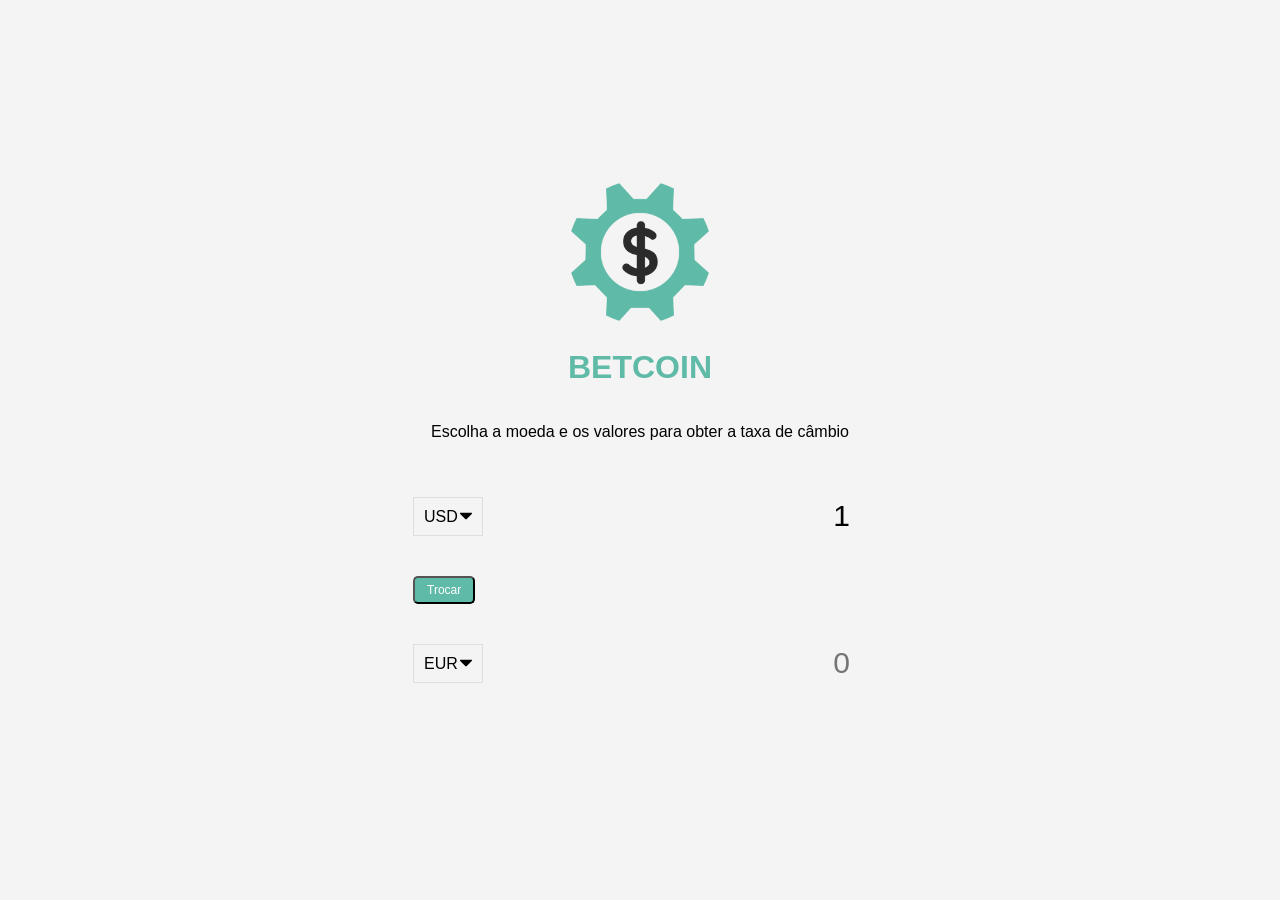
<file: 02-exchange-rate-calculator/index.html>
<!DOCTYPE html>
<html lang="en">
  <head>
    <meta charset="UTF-8" />
    <meta name="viewport" content="width=device-width, initial-scale=1.0" />
    <meta http-equiv="X-UA-Compatible" content="ie=edge" />
    <title>Exchange Rate Calculator</title>
    <link rel="stylesheet" href="./assets/css/style.css" />
  </head>
  <body>
    <img src="./assets/img/money.png" alt="" class="money-img" />
    <h1>BETCOIN</h1>
    <p>Escolha a moeda e os valores para obter a taxa de câmbio</p>

    <div class="container">
      <div class="currency">
        <select id="currency-one">
          <option value="AED">AED</option>
          <option value="ARS">ARS</option>
          <option value="AUD">AUD</option>
          <option value="BGN">BGN</option>
          <option value="BRL">BRL</option>
          <option value="BSD">BSD</option>
          <option value="CAD">CAD</option>
          <option value="CHF">CHF</option>
          <option value="CLP">CLP</option>
          <option value="CNY">CNY</option>
          <option value="COP">COP</option>
          <option value="CZK">CZK</option>
          <option value="DKK">DKK</option>
          <option value="DOP">DOP</option>
          <option value="EGP">EGP</option>
          <option value="EUR">EUR</option>
          <option value="FJD">FJD</option>
          <option value="GBP">GBP</option>
          <option value="GTQ">GTQ</option>
          <option value="HKD">HKD</option>
          <option value="HRK">HRK</option>
          <option value="HUF">HUF</option>
          <option value="IDR">IDR</option>
          <option value="ILS">ILS</option>
          <option value="INR">INR</option>
          <option value="ISK">ISK</option>
          <option value="JPY">JPY</option>
          <option value="KRW">KRW</option>
          <option value="KZT">KZT</option>
          <option value="MXN">MXN</option>
          <option value="MYR">MYR</option>
          <option value="NOK">NOK</option>
          <option value="NZD">NZD</option>
          <option value="PAB">PAB</option>
          <option value="PEN">PEN</option>
          <option value="PHP">PHP</option>
          <option value="PKR">PKR</option>
          <option value="PLN">PLN</option>
          <option value="PYG">PYG</option>
          <option value="RON">RON</option>
          <option value="RUB">RUB</option>
          <option value="SAR">SAR</option>
          <option value="SEK">SEK</option>
          <option value="SGD">SGD</option>
          <option value="THB">THB</option>
          <option value="TRY">TRY</option>
          <option value="TWD">TWD</option>
          <option value="UAH">UAH</option>
          <option value="USD" selected>USD</option>
          <option value="UYU">UYU</option>
          <option value="VND">VND</option>
          <option value="ZAR">ZAR</option>
        </select>
        <input type="number" id="amount-one" placeholder="0" value="1" />
      </div>

      <div class="swap-rate-container">
        <button class="btn" id="swap">Trocar</button>
        <div class="rate" id="rate"></div>
      </div>

      <div class="currency">
        <select id="currency-two">
          <option value="AED">AED</option>
          <option value="ARS">ARS</option>
          <option value="AUD">AUD</option>
          <option value="BGN">BGN</option>
          <option value="BRL">BRL</option>
          <option value="BSD">BSD</option>
          <option value="CAD">CAD</option>
          <option value="CHF">CHF</option>
          <option value="CLP">CLP</option>
          <option value="CNY">CNY</option>
          <option value="COP">COP</option>
          <option value="CZK">CZK</option>
          <option value="DKK">DKK</option>
          <option value="DOP">DOP</option>
          <option value="EGP">EGP</option>
          <option value="EUR" selected>EUR</option>
          <option value="FJD">FJD</option>
          <option value="GBP">GBP</option>
          <option value="GTQ">GTQ</option>
          <option value="HKD">HKD</option>
          <option value="HRK">HRK</option>
          <option value="HUF">HUF</option>
          <option value="IDR">IDR</option>
          <option value="ILS">ILS</option>
          <option value="INR">INR</option>
          <option value="ISK">ISK</option>
          <option value="JPY">JPY</option>
          <option value="KRW">KRW</option>
          <option value="KZT">KZT</option>
          <option value="MXN">MXN</option>
          <option value="MYR">MYR</option>
          <option value="NOK">NOK</option>
          <option value="NZD">NZD</option>
          <option value="PAB">PAB</option>
          <option value="PEN">PEN</option>
          <option value="PHP">PHP</option>
          <option value="PKR">PKR</option>
          <option value="PLN">PLN</option>
          <option value="PYG">PYG</option>
          <option value="RON">RON</option>
          <option value="RUB">RUB</option>
          <option value="SAR">SAR</option>
          <option value="SEK">SEK</option>
          <option value="SGD">SGD</option>
          <option value="THB">THB</option>
          <option value="TRY">TRY</option>
          <option value="TWD">TWD</option>
          <option value="UAH">UAH</option>
          <option value="USD">USD</option>
          <option value="UYU">UYU</option>
          <option value="VND">VND</option>
          <option value="ZAR">ZAR</option>
        </select>
        <input type="number" id="amount-two" placeholder="0" />
      </div>
    </div>

    <script src="./assets/js/script.js"></script>
  </body>
</html>
</file>
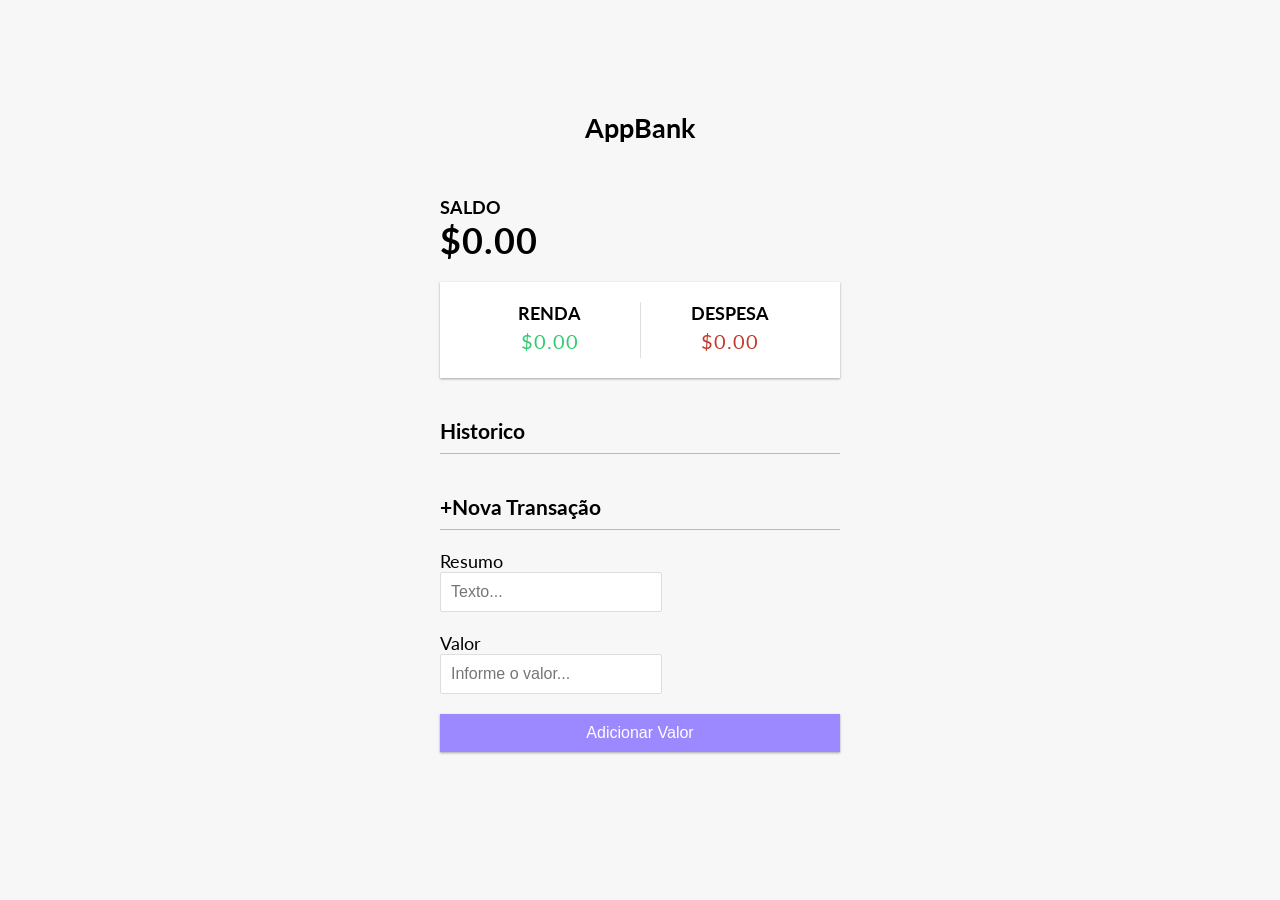
<file: 03-app-bank/index.html>
<!DOCTYPE html>
<html lang="en">
  <head>
    <meta charset="UTF-8" />
    <meta name="viewport" content="width=device-width, initial-scale=1.0" />
    <meta http-equiv="X-UA-Compatible" content="ie=edge" />
    <link rel="stylesheet" href="assets/css/style.css" />
    <title>AppBank</title>
  </head>
  <body>
    <h2>AppBank</h2>

    <div class="container">
      <h4>Saldo</h4>
      <h1 id="balance">$0.00</h1>

      <div class="inc-exp-container">
        <div>
          <h4>Renda</h4>
          <p id="money-plus" class="money plus">+$0.00</p>
        </div>
        <div>
          <h4>Despesa</h4>
          <p id="money-minus" class="money minus">-$0.00</p>
        </div>
      </div>

      <h3>Historico</h3>
      <ul id="list" class="list"></ul>

      <h3>+Nova Transação</h3>
      <form id="form">
        <div class="form-control">
            <label>
                Resumo <input type="text" id="text" placeholder="Texto..." />
            </label>
        </div>
        <div class="form-control">
            <label>
                Valor <input type="number" id="amount" placeholder="Informe o valor..." />
            </label>
        </div>
        <button class="btn">Adicionar Valor</button>
      </form>
    </div>

    <script src="assets/js/script.js"></script>
  </body>
</html>
</file>
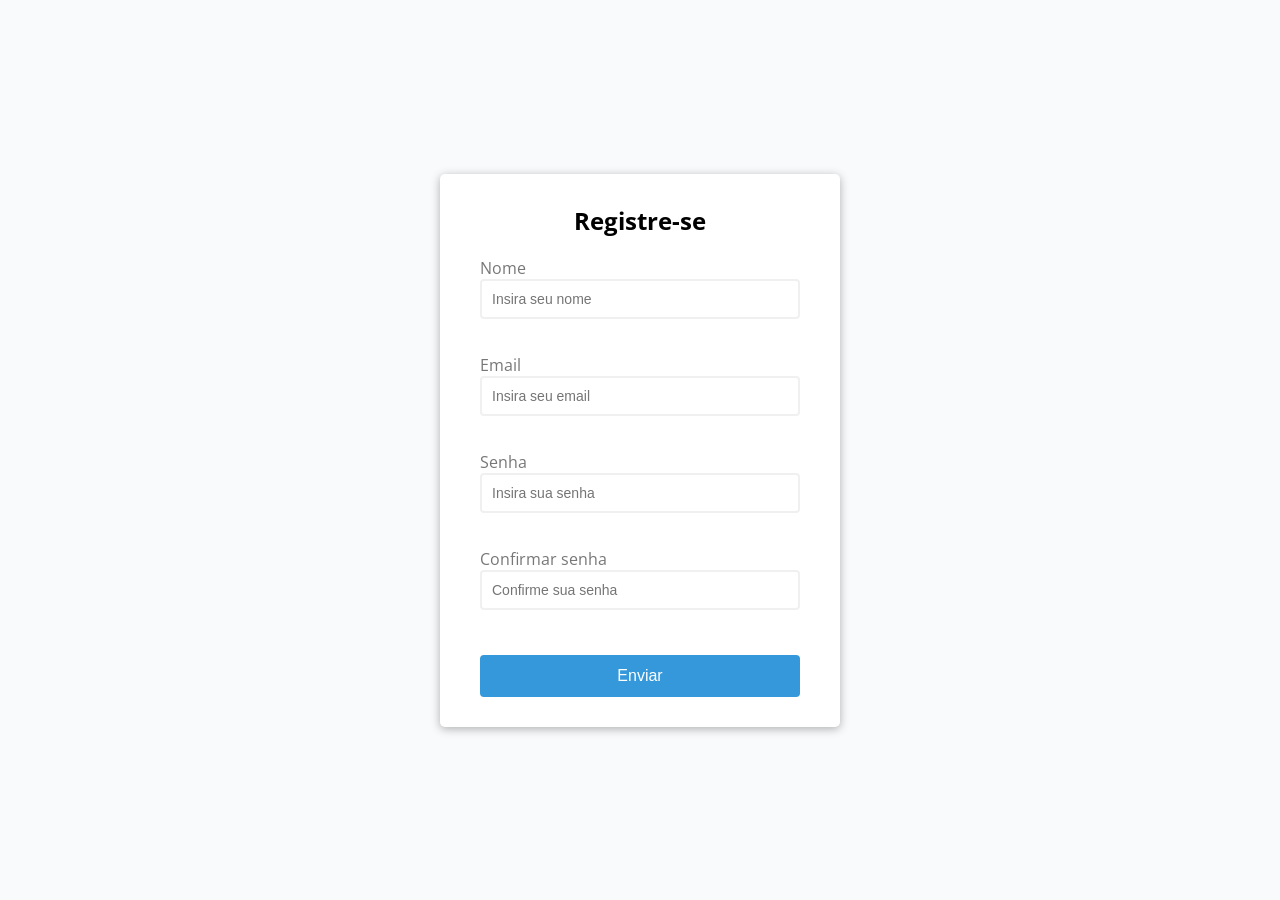
<file: 04-form-validator/index.html>
<!DOCTYPE html>
<html lang="en">
  <head>
    <meta charset="UTF-8" />
    <meta name="viewport" content="width=device-width, initial-scale=1.0" />
    <meta http-equiv="X-UA-Compatible" content="ie=edge" />
    <link rel="stylesheet" href="assets/css/style.css" />
    <title>Form Validator</title>
  </head>
  <body>
    <div class="container">
      <form id="form" class="form">
        <h2>Registre-se</h2>
        
        <div class="form-control">
            <label>
                Nome <input type="text" id="username" placeholder="Insira seu nome" />
            </label>
          <small></small>
        </div>
        
        <div class="form-control">
            <label>
                Email <input type="text" id="email" placeholder="Insira seu email" />
            </label>
            <small></small>
        </div>
        
        <div class="form-control">
            <label>
                Senha <input type="password" id="password" placeholder="Insira sua senha" />
            </label>
            <small></small>
        </div>

        <div class="form-control">
            <label>
                Confirmar senha <input type="password" id="password2" placeholder="Confirme sua senha"/>
            </label>
            <small></small>
        </div>

        <button type="submit">Enviar</button>
      </form>
    </div>

    <script src="assets/js/script.js"></script>
  </body>
</html>
</file>
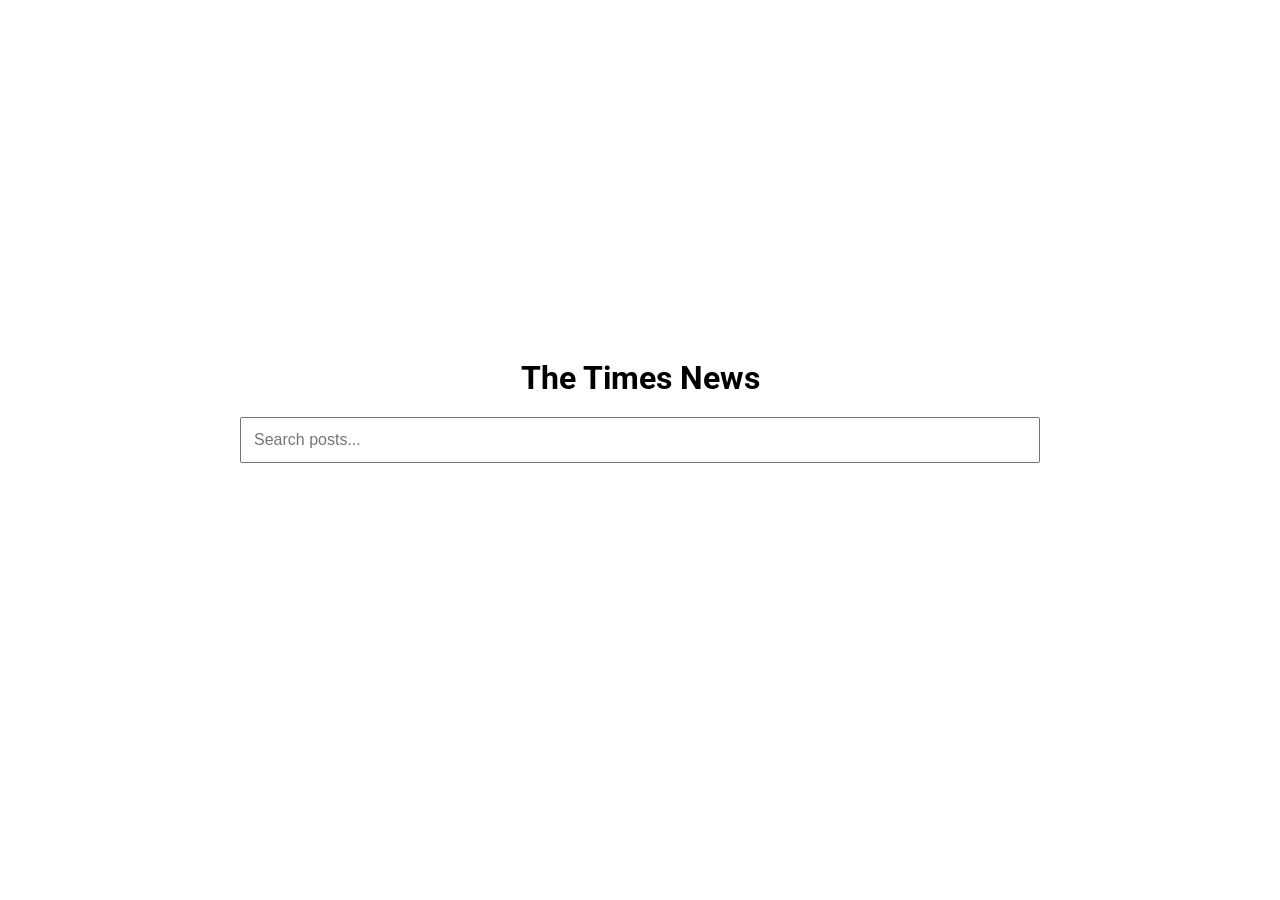
<file: 05-infinite-scroll-news/index.html>
<!DOCTYPE html>
<html lang="en">
  <head>
    <meta charset="UTF-8" />
    <meta name="viewport" content="width=device-width, initial-scale=1.0" />
    <meta http-equiv="X-UA-Compatible" content="ie=edge" />
    <link rel="stylesheet" href="assets/css/style.css" />
    <title>The Times News</title>
  </head>
  <body>
    <h1>The Times News</h1>

    <div class="filter-container">
      <input type="text" id="filter" class="filter" placeholder="Search posts..."
      />
    </div>

    <div id="posts-container"></div>

    <div class="loader">
      <div class="circle"></div>
      <div class="circle"></div>
      <div class="circle"></div>
    </div>

    <script src="assets/js/script.js"></script>
  </body>
</html>
</file>
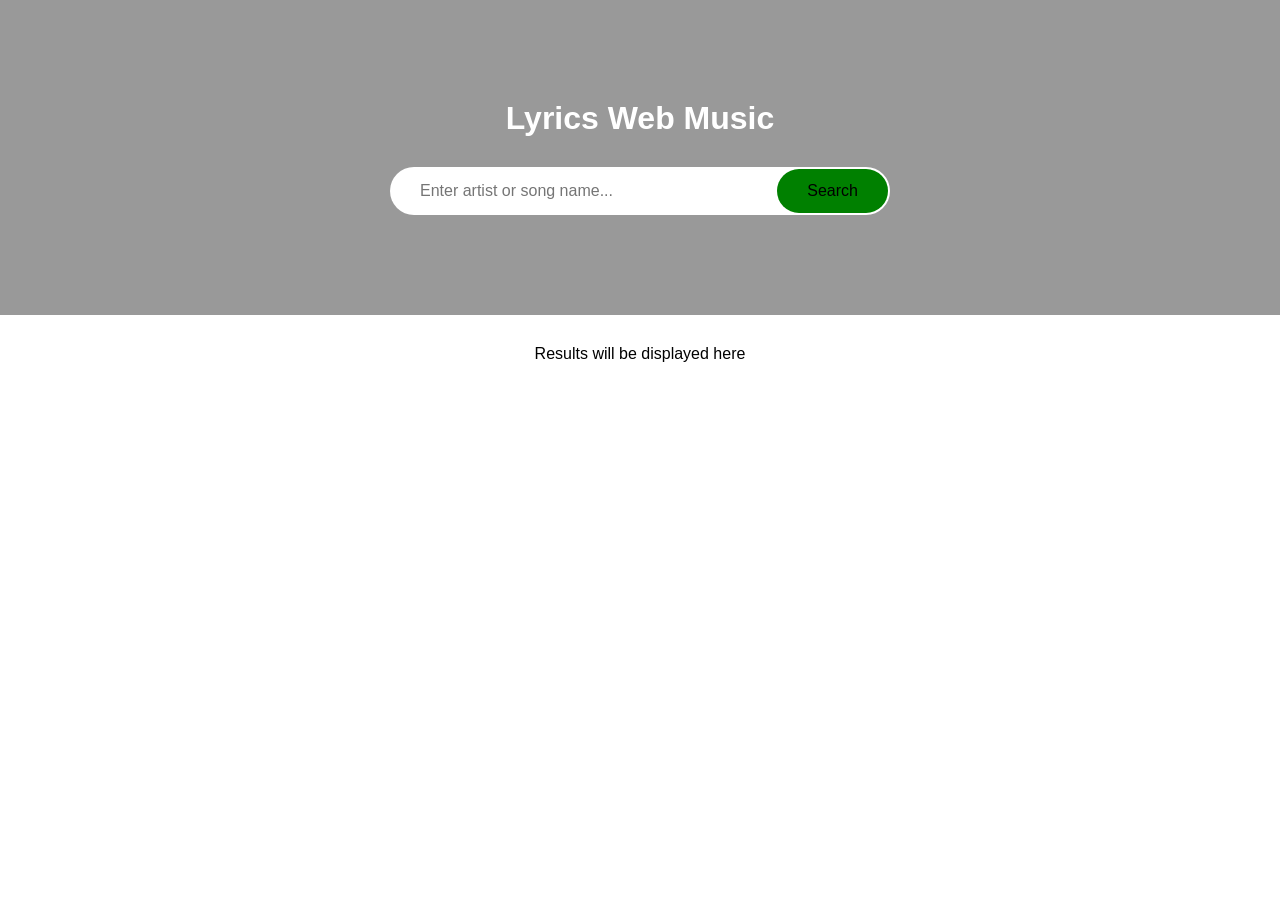
<file: 06-lyrics-web-music/index.html>
<!DOCTYPE html>
<html lang="en">
  <head>
    <meta charset="UTF-8" />
    <meta name="viewport" content="width=device-width, initial-scale=1.0" />
    <meta http-equiv="X-UA-Compatible" content="ie=edge" />
    <link rel="stylesheet" href="assets/css/style.css" />
    <title>Lyrics Web Music</title>
  </head>
  <body>
    <header>
      <h1>Lyrics Web Music</h1>

      <form id="form"> 
        <input type="text" id="search" placeholder="Enter artist or song name..."/>
        <button>Search</button>
      </form>
    </header>

    <div id="result" class="container">
      <p>Results will be displayed here</p>
    </div>

    <div id="more" class="container centered"></div>

    <script src="assets/js/script.js"></script>
  </body>
</html>
</file>
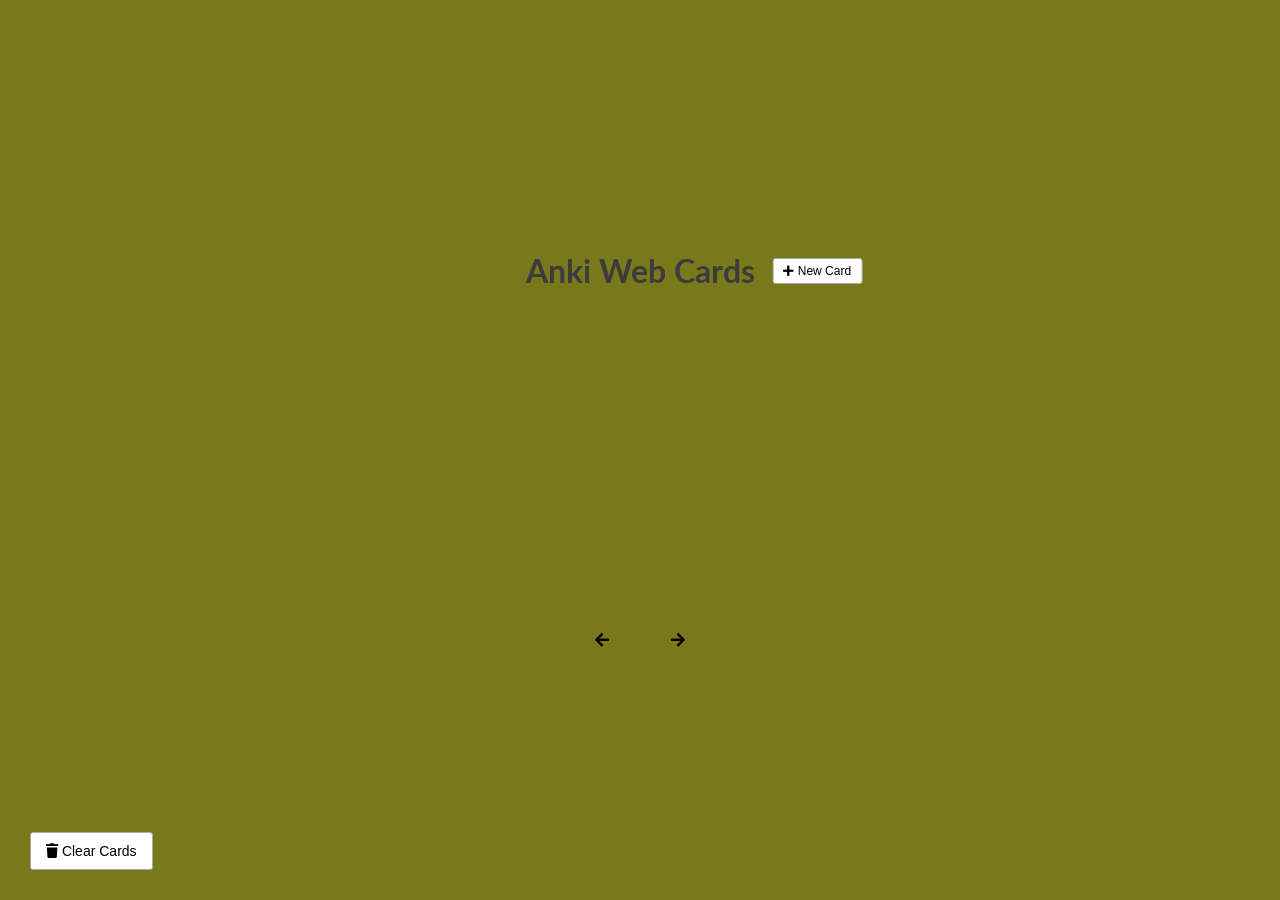
<file: 07-anki-web-cards/index.html>
<!DOCTYPE html>
<html lang="en">
  <head>
    <meta charset="UTF-8" />
    <meta name="viewport" content="width=device-width, initial-scale=1.0" />
    <meta http-equiv="X-UA-Compatible" content="ie=edge" />
    <link
      rel="stylesheet"
      href="https://cdnjs.cloudflare.com/ajax/libs/font-awesome/5.11.2/css/all.min.css"
      integrity="sha256-+N4/V/SbAFiW1MPBCXnfnP9QSN3+Keu+NlB+0ev/YKQ="
      crossorigin="anonymous"
    />
    <link rel="stylesheet" href="assets/css/style.css" />
    <title>Anki Web Cards</title>
  </head>
  <body>
    <button id="clear" class="clear btn">
      <i class="fas fa-trash"></i> Clear Cards
    </button>

    <h1>
      Anki Web Cards
      <button id="show" class="btn btn-small">
        <i class="fas fa-plus"></i> New Card
      </button>
    </h1>

    <div id="cards-container" class="cards"></div>

    <div class="navigation">
      <button id="prev" class="nav-button">
        <i class="fas fa-arrow-left"></i>
      </button>

      <p id="current"></p>

      <button id="next" class="nav-button">
        <i class="fas fa-arrow-right"></i>
      </button>
    </div>

    <div id="add-container" class="add-container">
      <h1>
        New Card
        <button id="hide" class="btn btn-small btn-ghost">
          <i class="fas fa-times"></i>
        </button>
      </h1>

      <div class="form-group">
        <label for="question">Question</label>
        <textarea id="question" placeholder="Enter question..."></textarea>
      </div>

      <div class="form-group">
        <label for="answer">Answer</label>
        <textarea id="answer" placeholder="Enter Answer..."></textarea>
      </div>

      <button id="add-card" class="btn">
        <i class="fas fa-plus"></i> Add Card
      </button>
    </div>

    <script src="assets/js/script.js"></script>
  </body>
</html>
</file>
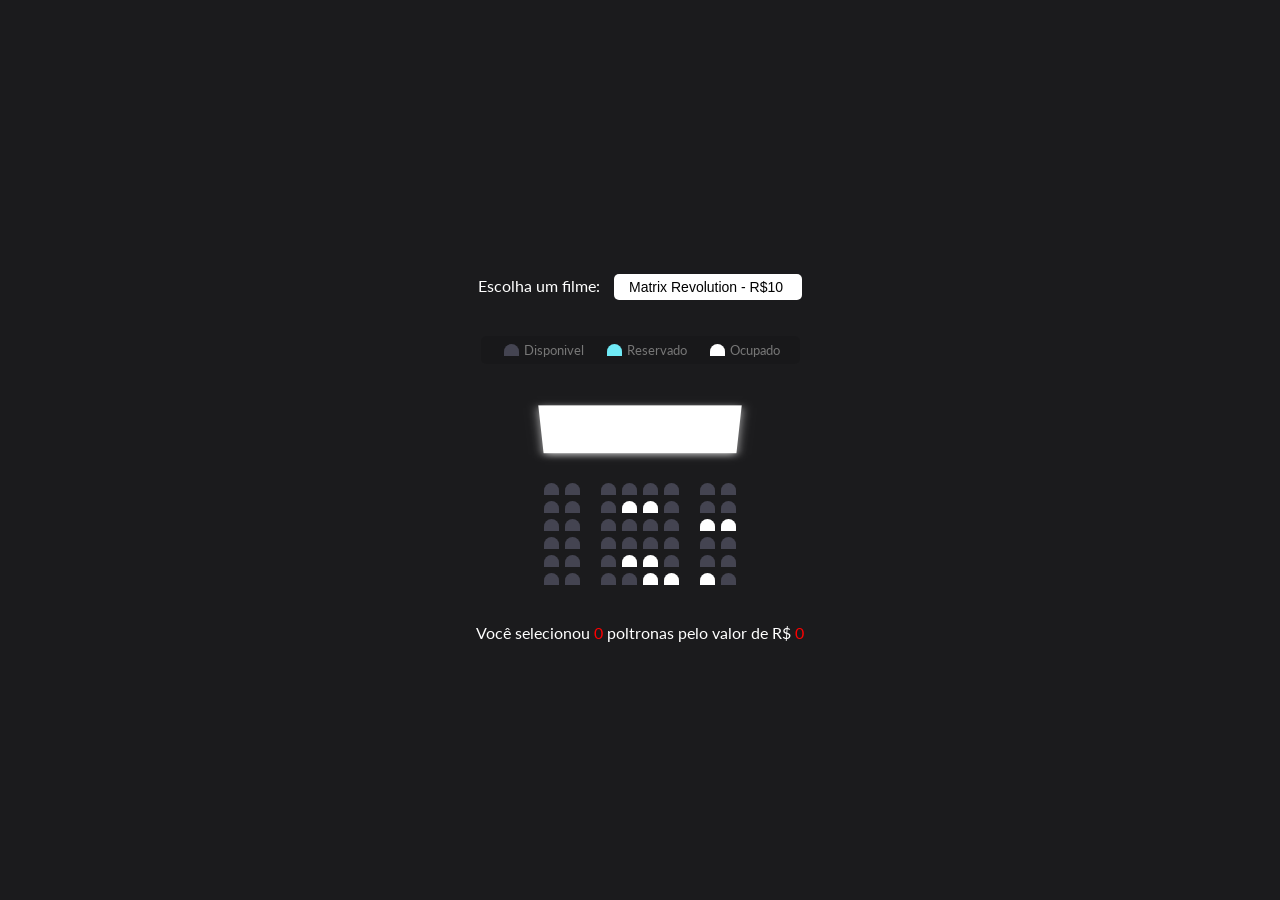
<file: 09-cinemark/index.html>
<!DOCTYPE html>
<html lang="en">
  <head>
    <meta charset="UTF-8" />
    <meta name="viewport" content="width=device-width, initial-scale=1.0" />
    <meta http-equiv="X-UA-Compatible" content="ie=edge" />

    <link rel="stylesheet" href="resources/css/style.css" />
    
    <title>Cinemark</title>
  </head>
  <body>
    <div class="movie-container">
      <label>Escolha um filme:</label>
      <select id="movie">
        <option value="10">Matrix Revolution - R$10</option>
        <option value="12">Batman O retorno - R$12</option>
        <option value="8">50 Tons de Cinza - R$8</option>
        <option value="10">A Rede Social - R$10</option>
        <option value="9">O Rei Leão - R$9</option>
      </select>
    </div>

    <ul class="showcase">
      <li>
        <div class="seat"></div>
        <small>Disponivel</small>
      </li>
      <li>
        <div class="seat selected"></div>
        <small>Reservado</small>
      </li>
      <li>
        <div class="seat occupied"></div>
        <small>Ocupado</small>
      </li>
    </ul>

    <div class="container">
      <div class="screen"></div>

      <div class="row">
        <div class="seat"></div>
        <div class="seat"></div>
        <div class="seat"></div>
        <div class="seat"></div>
        <div class="seat"></div>
        <div class="seat"></div>
        <div class="seat"></div>
        <div class="seat"></div>
      </div>

      <div class="row">
        <div class="seat"></div>
        <div class="seat"></div>
        <div class="seat"></div>
        <div class="seat occupied"></div>
        <div class="seat occupied"></div>
        <div class="seat"></div>
        <div class="seat"></div>
        <div class="seat"></div>
      </div>

      <div class="row">
        <div class="seat"></div>
        <div class="seat"></div>
        <div class="seat"></div>
        <div class="seat"></div>
        <div class="seat"></div>
        <div class="seat"></div>
        <div class="seat occupied"></div>
        <div class="seat occupied"></div>
      </div>

      <div class="row">
        <div class="seat"></div>
        <div class="seat"></div>
        <div class="seat"></div>
        <div class="seat"></div>
        <div class="seat"></div>
        <div class="seat"></div>
        <div class="seat"></div>
        <div class="seat"></div>
      </div>

      <div class="row">
        <div class="seat"></div>
        <div class="seat"></div>
        <div class="seat"></div>
        <div class="seat occupied"></div>
        <div class="seat occupied"></div>
        <div class="seat"></div>
        <div class="seat"></div>
        <div class="seat"></div>
      </div>

      <div class="row">
        <div class="seat"></div>
        <div class="seat"></div>
        <div class="seat"></div>
        <div class="seat"></div>
        <div class="seat occupied"></div>
        <div class="seat occupied"></div>
        <div class="seat occupied"></div>
        <div class="seat"></div>
      </div>
    </div>

    <p class="text">
      Você selecionou <span id="count">0</span> poltronas pelo valor de R$ <span id="total">0</span>
    </p>

    <script src="resources/js/script.js"></script>
  </body>
</html>
</file>
<file: 02-exchange-rate-calculator/assets/css/style.css>
:root {
  --primary-color: #5fbaa7;
}

* {
  box-sizing: border-box;
}

body {
  background-color: #f4f4f4;
  font-family: Arial, Helvetica, sans-serif;
  display: flex;
  flex-direction: column;
  align-items: center;
  justify-content: center;
  height: 100vh;
  margin: 0;
  padding: 20px;
}

h1 {
  color: var(--primary-color);
}

p {
  text-align: center;
}

.btn {
  color: #fff;
  background: var(--primary-color);
  cursor: pointer;
  border-radius: 5px;
  font-size: 12px;
  padding: 5px 12px;
}

.money-img {
  width: 150px;
}

.currency {
  padding: 40px 0;
  display: flex;
  align-items: center;
  justify-content: space-between;
}

.currency select {
  padding: 10px 20px 10px 10px;
  -moz-appearance: none;
  -webkit-appearance: none;
  appearance: none;
  border: 1px solid #dedede;
  font-size: 16px;
  background: transparent;
  background-image: url('data:image/svg+xml;charset=US-ASCII,%3Csvg%20xmlns%3D%22http%3A%2F%2Fwww.w3.org%2F2000%2Fsvg%22%20width%3D%22292.4%22%20height%3D%22292.4%22%3E%3Cpath%20fill%3D%22%20000002%22%20d%3D%22M287%2069.4a17.6%2017.6%200%200%200-13-5.4H18.4c-5%200-9.3%201.8-12.9%205.4A17.6%2017.6%200%200%200%200%2082.2c0%205%201.8%209.3%205.4%2012.9l128%20127.9c3.6%203.6%207.8%205.4%2012.8%205.4s9.2-1.8%2012.8-5.4L287%2095c3.5-3.5%205.4-7.8%205.4-12.8%200-5-1.9-9.2-5.5-12.8z%22%2F%3E%3C%2Fsvg%3E');
  background-position: right 10px top 50%, 0, 0;
  background-size: 12px auto, 100%;
  background-repeat: no-repeat;
}

.currency input {
  border: 0;
  background: transparent;
  font-size: 30px;
  text-align: right;
}

.swap-rate-container {
  display: flex;
  align-items: center;
  justify-content: space-between;
}

.rate {
  color: var(--primary-color);
  font-size: 14px;
  padding: 0 10px;
}

select:focus,
input:focus,
button:focus {
  outline: 0;
}

@media (max-width: 600px) {
  .currency input {
    width: 200px;
  }
}
</file>
<file: 03-app-bank/assets/css/style.css>
@import url('https://fonts.googleapis.com/css?family=Lato&display=swap');

:root {
  --box-shadow: 0 1px 3px rgba(0, 0, 0, 0.12), 0 1px 2px rgba(0, 0, 0, 0.24);
}

* {
  box-sizing: border-box;
}

body {
  background-color: #f7f7f7;
  display: flex;
  flex-direction: column;
  align-items: center;
  justify-content: center;
  min-height: 100vh;
  margin: 0;
  font-family: 'Lato', sans-serif;
  font-size: 18px;
}

.container {
  margin: 30px auto;
  width: 400px;
}

h1 {
  letter-spacing: 1px;
  margin: 0;
}

h3 {
  border-bottom: 1px solid #bbb;
  padding-bottom: 10px;
  margin: 40px 0 10px;
}

h4 {
  margin: 0;
  text-transform: uppercase;
}

.inc-exp-container {
  background-color: #fff;
  box-shadow: var(--box-shadow);
  padding: 20px;
  display: flex;
  justify-content: space-between;
  margin: 20px 0;
}

.inc-exp-container > div {
  flex: 1;
  text-align: center;
}

.inc-exp-container > div:first-of-type {
  border-right: 1px solid #dedede;
}

.money {
  font-size: 20px;
  letter-spacing: 1px;
  margin: 5px 0;
}

.money.plus {
  color: #2ecc71;
}

.money.minus {
  color: #c0392b;
}

label {
  display: inline-block;
  margin: 10px 0;
}

input[type='text'],
input[type='number'] {
  border: 1px solid #dedede;
  border-radius: 2px;
  display: block;
  font-size: 16px;
  padding: 10px;
  width: 100%;
}

.btn {
  cursor: pointer;
  background-color: #9c88ff;
  box-shadow: var(--box-shadow);
  color: #fff;
  border: 0;
  display: block;
  font-size: 16px;
  margin: 10px 0 30px;
  padding: 10px;
  width: 100%;
}

.btn:focus,
.delete-btn:focus {
  outline: 0;
}

.list {
  list-style-type: none;
  padding: 0;
  margin-bottom: 40px;
}

.list li {
  background-color: #fff;
  box-shadow: var(--box-shadow);
  color: #333;
  display: flex;
  justify-content: space-between;
  position: relative;
  padding: 10px;
  margin: 10px 0;
}

.list li.plus {
  border-right: 5px solid #2ecc71;
}

.list li.minus {
  border-right: 5px solid #c0392b;
}

.delete-btn {
  cursor: pointer;
  background-color: #e74c3c;
  border: 0;
  color: #fff;
  font-size: 20px;
  line-height: 20px;
  padding: 2px 5px;
  position: absolute;
  top: 50%;
  left: 0;
  transform: translate(-100%, -50%);
  opacity: 0;
  transition: opacity 0.3s ease;
}

.list li:hover .delete-btn {
  opacity: 1;
}
</file>
<file: 04-form-validator/assets/css/style.css>
@import url('https://fonts.googleapis.com/css?family=Open+Sans&display=swap');

:root {
  --success-color: #2ecc71;
  --error-color: #e74c3c;
}

* {
  box-sizing: border-box;
}

body {
  background-color: #f9fafb;
  font-family: 'Open Sans', sans-serif;
  display: flex;
  align-items: center;
  justify-content: center;
  min-height: 100vh;
  margin: 0;
}

.container {
  background-color: #fff;
  border-radius: 5px;
  box-shadow: 0 2px 10px rgba(0, 0, 0, 0.3);
  width: 400px;
}

h2 {
  text-align: center;
  margin: 0 0 20px;
}

.form {
  padding: 30px 40px;
}

.form-control {
  margin-bottom: 10px;
  padding-bottom: 20px;
  position: relative;
}

.form-control label {
  color: #777;
  display: block;
  margin-bottom: 5px;
}

.form-control input {
  border: 2px solid #f0f0f0;
  border-radius: 4px;
  display: block;
  width: 100%;
  padding: 10px;
  font-size: 14px;
}

.form-control input:focus {
  outline: 0;
  border-color: #777;
}

.form-control.success input {
  border-color: var(--success-color);
}

.form-control.error input {
  border-color: var(--error-color);
}

.form-control small {
  color: var(--error-color);
  position: absolute;
  bottom: 0;
  left: 0;
  visibility: hidden;
}

.form-control.error small {
  visibility: visible;
}

.form button {
  cursor: pointer;
  background-color: #3498db;
  border: 2px solid #3498db;
  border-radius: 4px;
  color: #fff;
  display: block;
  font-size: 16px;
  padding: 10px;
  margin-top: 20px;
  width: 100%;
}
</file>
<file: 05-infinite-scroll-news/assets/css/style.css>
@import url('https://fonts.googleapis.com/css?family=Roboto&display=swap');

* {
  box-sizing: border-box;
}

body {
  background-color: #fff;
  color: #fff;
  font-family: 'Roboto', sans-serif;
  display: flex;
  flex-direction: column;
  align-items: center;
  justify-content: center;
  min-height: 100vh;
  margin: 0;
  padding-bottom: 100px;
}

h1 {
  margin-bottom: 0;
  text-align: center;
  color: #000;
}

.filter-container {
  margin-top: 20px;
  width: 80vw;
  max-width: 800px;
}

.filter {
  width: 100%;
  padding: 12px;
  font-size: 16px;
}

.post {
  position: relative;
  background-color: #000;
  box-shadow: 0 2px 4px rgba(0, 0, 0, 0.3);
  border-radius: 3px;
  padding: 20px;
  margin: 40px 0;
  display: flex;
  width: 80vw;
  max-width: 800px;
}

.post .post-title {
  margin: 0;
}

.post .post-body {
  margin: 15px 0 0;
  line-height: 1.3;
}

.post .post-info {
  margin-left: 20px;
}

.post .number {
  position: absolute;
  top: -15px;
  left: -15px;
  font-size: 15px;
  width: 40px;
  height: 40px;
  border-radius: 50%;
  background: #fff;
  color: red;
  display: flex;
  align-items: center;
  justify-content: center;
  padding: 7px 10px;
}

.loader {
  opacity: 0;
  display: flex;
  position: fixed;
  bottom: 50px;
  transition: opacity 0.3s ease-in;
}

.loader.show {
  opacity: 1;
}

.circle {
  background-color: gray;
  width: 10px;
  height: 10px;
  border-radius: 50%;
  margin: 5px;
  animation: bounce 0.5s ease-in infinite;
}

.circle:nth-of-type(2) {
  animation-delay: 0.1s;
}

.circle:nth-of-type(3) {
  animation-delay: 0.2s;
}

@keyframes bounce {
  0%,
  100% {
    transform: translateY(0);
  }

  50% {
    transform: translateY(-10px);
  }
}
</file>
<file: 06-lyrics-web-music/assets/css/style.css>
* {
  box-sizing: border-box;
}

body {
  background-color: #fff;
  font-family: Arial, Helvetica, sans-serif;
  margin: 0;
}

button {
  cursor: pointer;
}

button:active {
  transform: scale(0.95);
}

input:focus,
button:focus {
  outline: none;
}

header {
  background-image: url('https://images.unsplash.com/photo-1510915361894-db8b60106cb1?ixlib=rb-1.2.1&ixid=eyJhcHBfaWQiOjEyMDd9&auto=format&fit=crop&w=1350&q=80');
  background-repeat: no-repeat;
  background-size: cover;
  background-position: center center;
  color: #fff;
  display: flex;
  flex-direction: column;
  align-items: center;
  justify-content: center;
  padding: 100px 0;
  position: relative;
}

header::after {
  content: '';
  position: absolute;
  top: 0;
  left: 0;
  height: 100%;
  width: 100%;
  background-color: rgba(0, 0, 0, 0.4);
}

header * {
  z-index: 1;
}

header h1 {
  margin: 0 0 30px;
}

form {
  position: relative;
  width: 500px;
  max-width: 100%;
}

form input {
  border: 0;
  border-radius: 50px;
  font-size: 16px;
  padding: 15px 30px;
  width: 100%;
}

form button {
  position: absolute;
  top: 2px;
  right: 2px;
  background-color: green;
  border: 0;
  border-radius: 50px;
  color: #000;
  font-size: 16px;
  padding: 13px 30px;
}

.btn {
  background-color: green;
  border: 0;
  border-radius: 10px;
  color: #000;
  padding: 4px 10px;
}

ul.songs {
  list-style-type: none;
  padding: 0;
}

ul.songs li {
  display: flex;
  align-items: center;
  justify-content: space-between;
  margin: 10px 0;
}

.container {
  margin: 30px auto;
  max-width: 100%;
  width: 500px;
}

.container h2 {
  font-weight: 300;
}

.container p {
  text-align: center;
}

.centered {
  display: flex;
  justify-content: center;
}

.centered button {
  transform: scale(1.3);
  margin: 15px;
}
</file>
<file: 07-anki-web-cards/assets/css/style.css>
@import url('https://fonts.googleapis.com/css?family=Lato:300,500,700&display=swap');

* {
  box-sizing: border-box;
}

body {
  background-color: rgb(121, 121, 27);
  display: flex;
  flex-direction: column;
  align-items: center;
  justify-content: center;
  height: 100vh;
  margin: 0;
  overflow: hidden;
  font-family: 'Lato', sans-serif;
}

h1 {
  position: relative;
  color: rgb(61, 59, 59);
}

h1 button {
  position: absolute;
  right: 0;
  transform: translate(120%, -50%);
  z-index: 2;
}

.btn {
  cursor: pointer;
  background-color: #fff;
  border: 1px solid #aaa;
  border-radius: 3px;
  font-size: 14px;
  margin-top: 20px;
  padding: 10px 15px;
}

.btn-small {
  font-size: 12px;
  padding: 5px 10px;
}

.btn-ghost {
  border: 0;
  background-color: transparent;
}

.clear {
  position: absolute;
  bottom: 30px;
  left: 30px;
}

.cards {
  perspective: 1000px;
  position: relative;
  height: 300px;
  width: 500px;
  max-width: 100%;
}

.card {
  position: absolute;
  opacity: 0;
  font-size: 1.5em;
  top: 0;
  left: 0;
  height: 100%;
  width: 100%;
  transform: translateX(50%) rotateY(-10deg);
  transition: transform 0.4s ease, opacity 0.4s ease;
}

.card.active {
  cursor: pointer;
  opacity: 1;
  z-index: 10;
  transform: translateX(0) rotateY(0deg);
}

.card.left {
  transform: translateX(-50%) rotateY(10deg);
}

.inner-card {
  box-shadow: 0 1px 10px rgba(0, 0, 0, 0.3);
  border-radius: 4px;
  height: 100%;
  width: 100%;
  position: relative;
  transform-style: preserve-3d;
  transition: transform 0.4s ease;
}

.card.show-answer .inner-card {
  transform: rotateX(180deg);
}

.inner-card-front,
.inner-card-back {
  backface-visibility: hidden;
  position: absolute;
  top: 0;
  left: 0;
  display: flex;
  align-items: center;
  justify-content: center;
  height: 100%;
  width: 100%;
  background: rgb(80, 156, 218);
}

.inner-card-front {
  transform: rotateX(0deg);
  z-index: 2;
}

.inner-card-back {
  transform: rotateX(180deg);
}

.inner-card-front::after,
.inner-card-back::after {
  content: '\f021  Flip';
  font-family: 'Font Awesome 5 Free', Lato, sans-serif;
  position: absolute;
  top: 10px;
  right: 10px;
  font-weight: bold;
  font-size: 16px;
  color: #ddd;
}

.navigation {
  display: flex;
  margin: 20px 0;
}

.navigation .nav-button {
  border: none;
  background-color: transparent;
  cursor: pointer;
  font-size: 16px;
}

.navigation p {
  margin: 0 25px;
}

.add-container {
  opacity: 0;
  z-index: -1;
  background-color: rgb(121, 121, 27);
  border-top: 2px solid #eee;
  display: flex;
  flex-direction: column;
  align-items: center;
  justify-content: center;
  padding: 10px 0;
  position: absolute;
  top: 0;
  bottom: 0;
  width: 100%;
  transition: 0.3s ease;
}

.add-container.show {
  opacity: 1;
  z-index: 2;
}

.add-container h3 {
  margin: 10px 0;
}

.form-group label {
  display: block;
  margin: 20px 0 10px;
}

.form-group textarea {
  border: 1px solid #aaa;
  border-radius: 3px;
  font-size: 16px;
  padding: 12px;
  min-width: 500px;
  max-width: 100%;
  resize: none;
}
</file>
<file: 09-cinemark/resources/css/style.css>
@import url('https://fonts.googleapis.com/css?family=Lato&display=swap');

* {
  box-sizing: border-box;
}

body {
  background-color: #1b1b1d;
  color: #fff;
  display: flex;
  flex-direction: column;
  align-items: center;
  justify-content: center;
  height: 100vh;
  font-family: 'Lato', sans-serif;
  margin: 0;
}

.movie-container {
  margin: 20px 0;
}

.movie-container select {
  background-color: #fff;
  border: 0;
  border-radius: 5px;
  font-size: 14px;
  margin-left: 10px;
  padding: 5px 15px 5px 15px;
  -moz-appearance: none;
  -webkit-appearance: none;
  appearance: none;
}

.container {
  perspective: 1000px;
  margin-bottom: 30px;
}

.seat {
  background-color: #444451;
  height: 12px;
  width: 15px;
  margin: 3px;
  border-top-left-radius: 10px;
  border-top-right-radius: 10px;
}

.seat.selected {
  background-color: #6feaf6;
}

.seat.occupied {
  background-color: #fff;
}

.seat:nth-of-type(2) {
  margin-right: 18px;
}

.seat:nth-last-of-type(2) {
  margin-left: 18px;
}

.seat:not(.occupied):hover {
  cursor: pointer;
  transform: scale(1.2);
}

.showcase .seat:not(.occupied):hover {
  cursor: default;
  transform: scale(1);
}

.showcase {
  background: rgba(0, 0, 0, 0.1);
  padding: 5px 10px;
  border-radius: 5px;
  color: #777;
  list-style-type: none;
  display: flex;
  justify-content: space-between;
}

.showcase li {
  display: flex;
  align-items: center;
  justify-content: center;
  margin: 0 10px;
}

.showcase li small {
  margin-left: 2px;
}

.row {
  display: flex;
}

.screen {
  background-color: #fff;
  height: 70px;
  width: 100%;
  margin: 15px 0;
  transform: rotateX(-50deg);
  box-shadow: 0 3px 10px rgba(255, 255, 255, 0.7);
}

p.text {
  margin: 5px 0;
}

p.text span {
  color: red;
}
</file>
